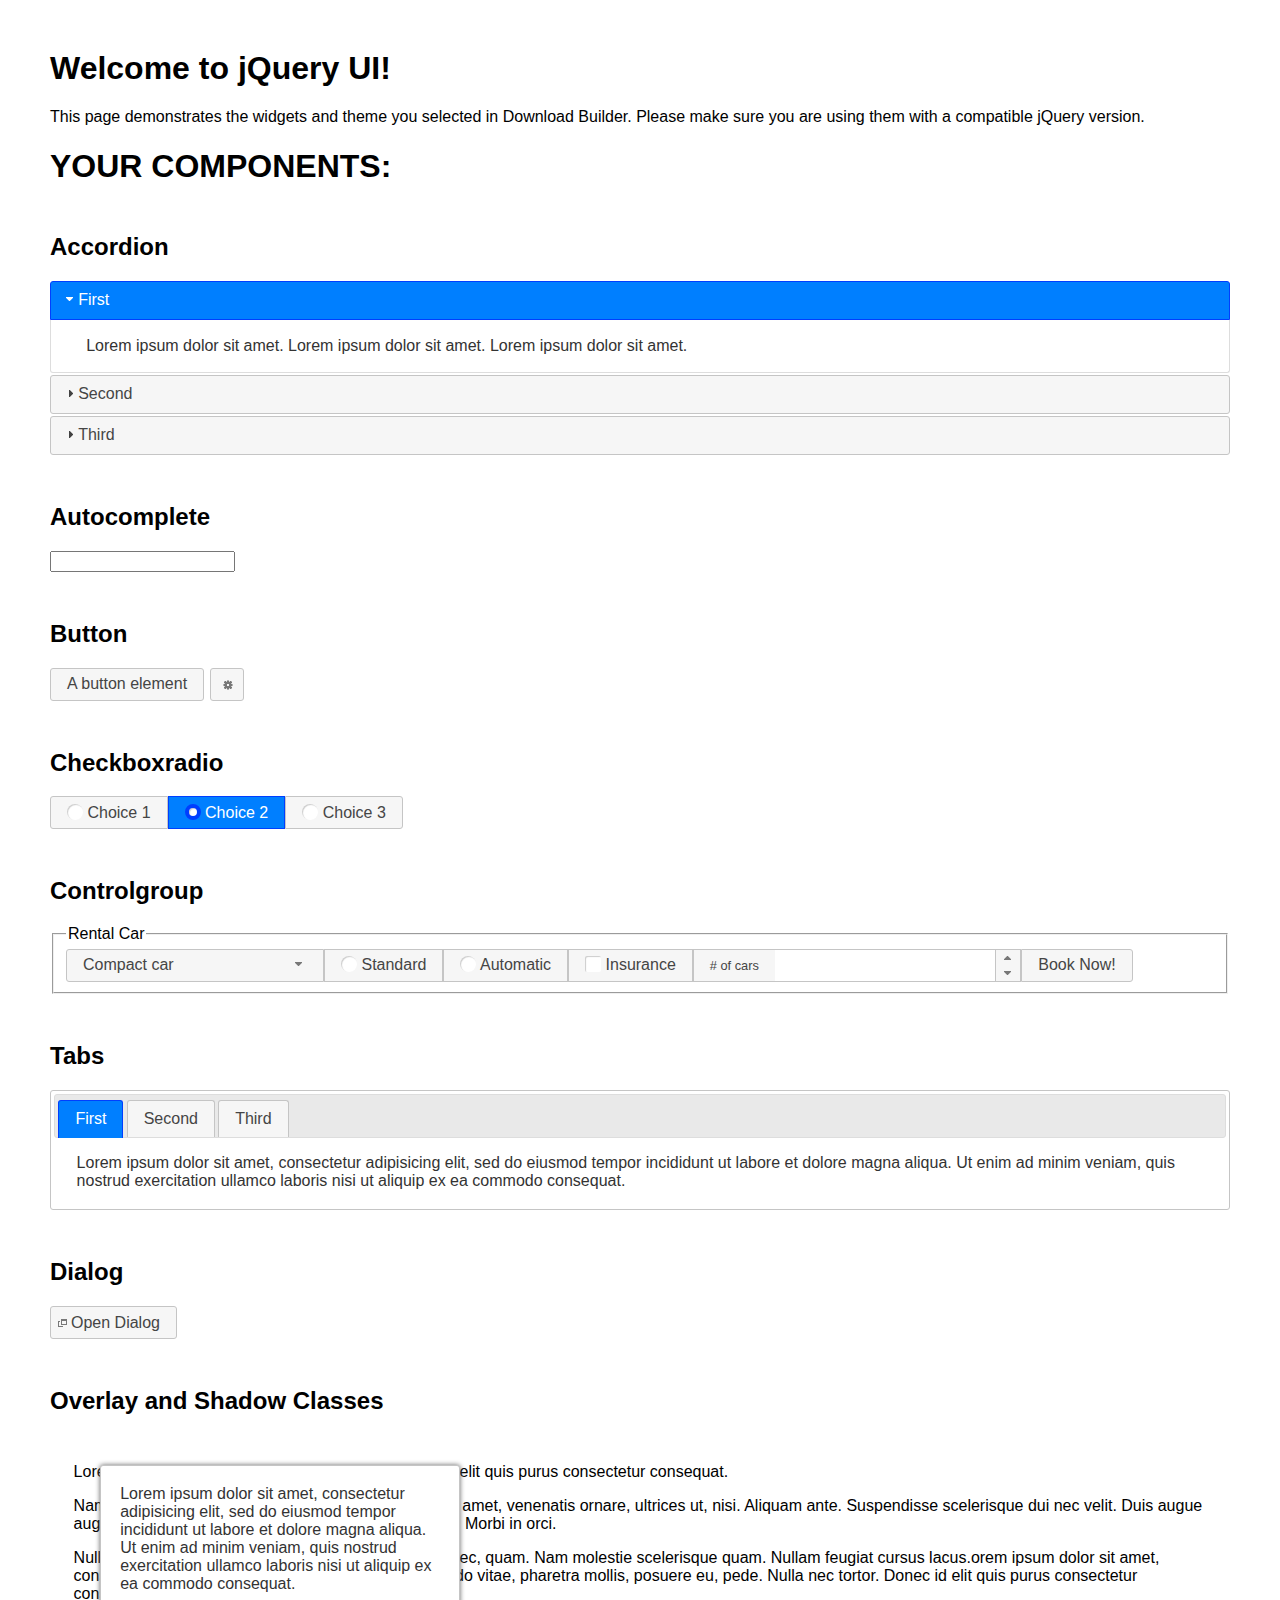
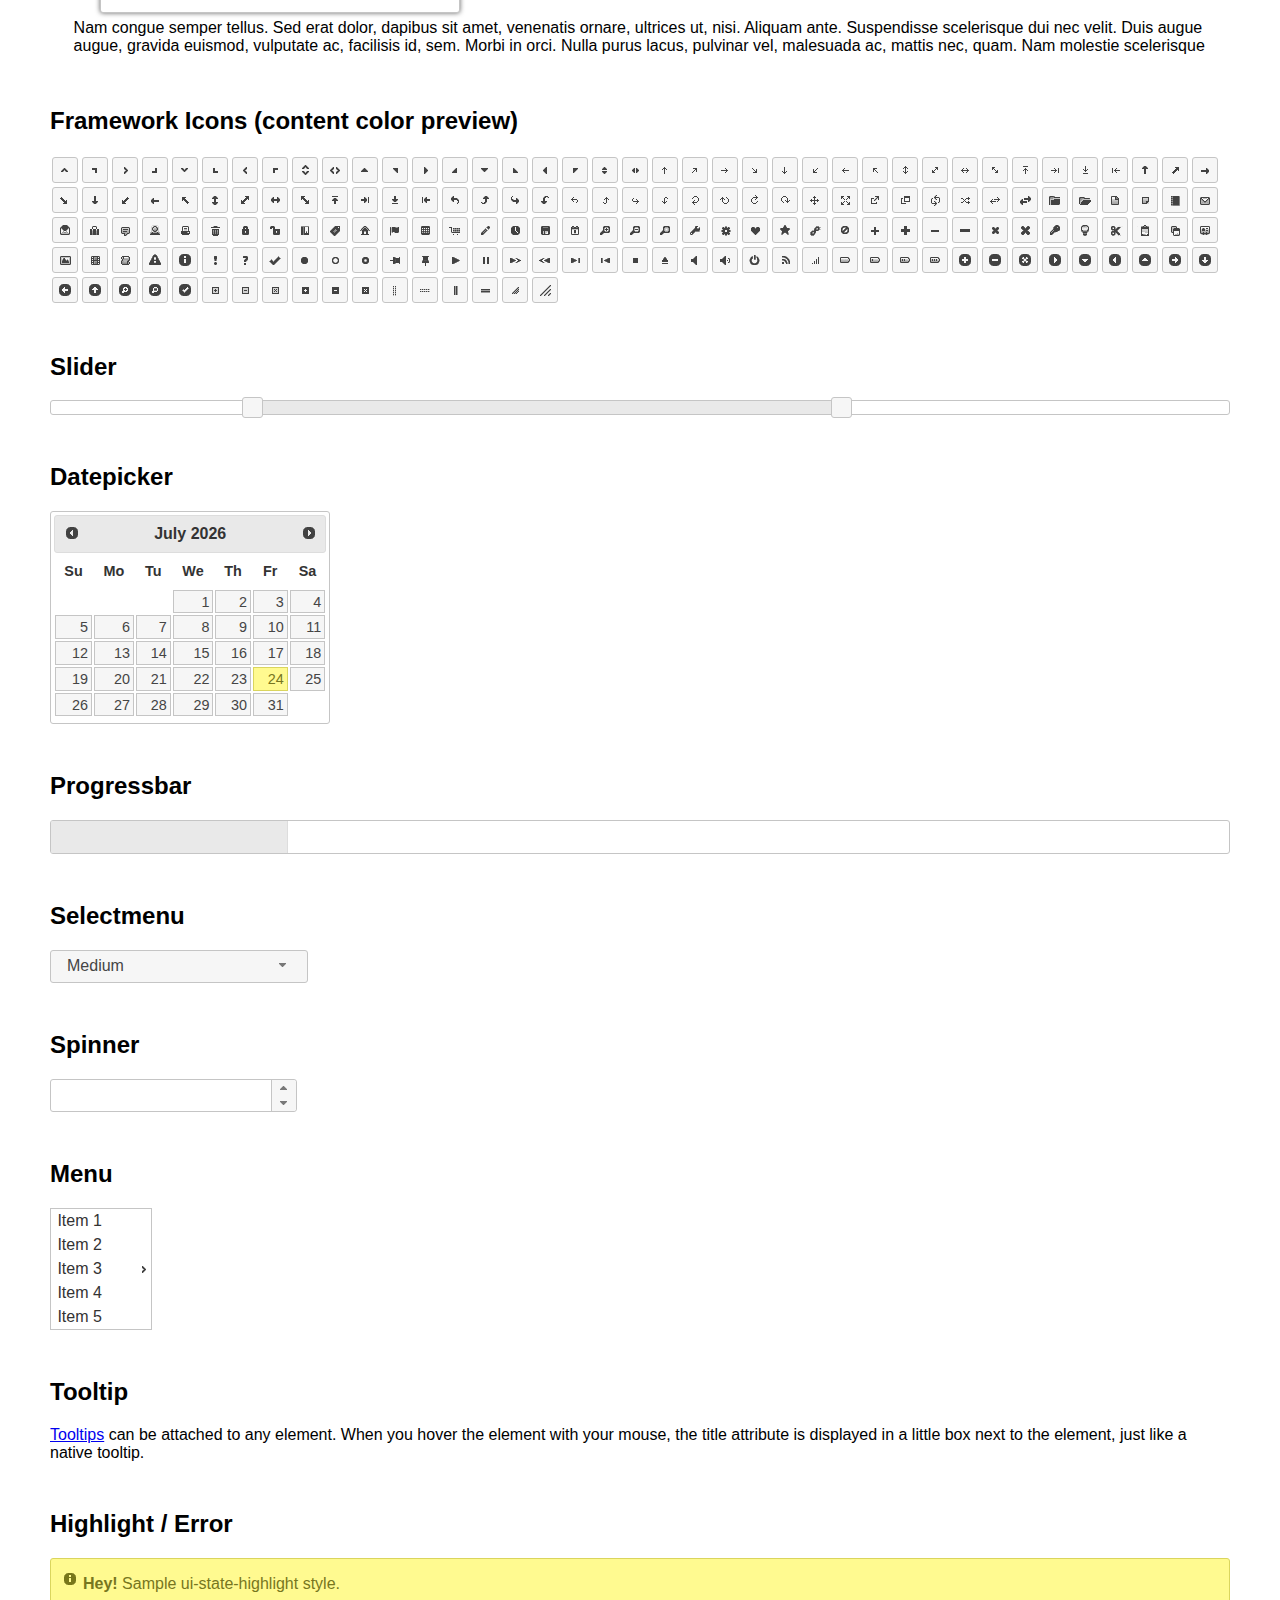
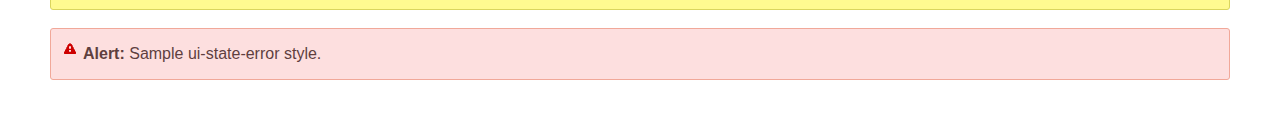
<file: static/index.html>
<!doctype html>
<html lang="us">
<head>
	<meta charset="utf-8">
	<title>jQuery UI Example Page</title>
	<link href="jquery-ui.css" rel="stylesheet">
	<style>
	body{
		font-family: "Trebuchet MS", sans-serif;
		margin: 50px;
	}
	.demoHeaders {
		margin-top: 2em;
	}
	#dialog-link {
		padding: .4em 1em .4em 20px;
		text-decoration: none;
		position: relative;
	}
	#dialog-link span.ui-icon {
		margin: 0 5px 0 0;
		position: absolute;
		left: .2em;
		top: 50%;
		margin-top: -8px;
	}
	#icons {
		margin: 0;
		padding: 0;
	}
	#icons li {
		margin: 2px;
		position: relative;
		padding: 4px 0;
		cursor: pointer;
		float: left;
		list-style: none;
	}
	#icons span.ui-icon {
		float: left;
		margin: 0 4px;
	}
	.fakewindowcontain .ui-widget-overlay {
		position: absolute;
	}
	select {
		width: 200px;
	}
	</style>
</head>
<body>

<h1>Welcome to jQuery UI!</h1>

<div class="ui-widget">
	<p>This page demonstrates the widgets and theme you selected in Download Builder. Please make sure you are using them with a compatible jQuery version.</p>
</div>

<h1>YOUR COMPONENTS:</h1>

<!-- Accordion -->
<h2 class="demoHeaders">Accordion</h2>
<div id="accordion">
	<h3>First</h3>
	<div>Lorem ipsum dolor sit amet. Lorem ipsum dolor sit amet. Lorem ipsum dolor sit amet.</div>
	<h3>Second</h3>
	<div>Phasellus mattis tincidunt nibh.</div>
	<h3>Third</h3>
	<div>Nam dui erat, auctor a, dignissim quis.</div>
</div>

<!-- Autocomplete -->
<h2 class="demoHeaders">Autocomplete</h2>
<div>
	<input id="autocomplete" title="type &quot;a&quot;">
</div>

<!-- Button -->
<h2 class="demoHeaders">Button</h2>
<button id="button">A button element</button>
<button id="button-icon">An icon-only button</button>

<!-- Checkboxradio -->
<h2 class="demoHeaders">Checkboxradio</h2>
<form style="margin-top: 1em;">
	<div id="radioset">
		<input type="radio" id="radio1" name="radio"><label for="radio1">Choice 1</label>
		<input type="radio" id="radio2" name="radio" checked="checked"><label for="radio2">Choice 2</label>
		<input type="radio" id="radio3" name="radio"><label for="radio3">Choice 3</label>
	</div>
</form>

<!-- Controlgroup -->
<h2 class="demoHeaders">Controlgroup</h2>
<fieldset>
	<legend>Rental Car</legend>
	<div id="controlgroup">
		<select id="car-type">
			<option>Compact car</option>
			<option>Midsize car</option>
			<option>Full size car</option>
			<option>SUV</option>
			<option>Luxury</option>
			<option>Truck</option>
			<option>Van</option>
		</select>
		<label for="transmission-standard">Standard</label>
		<input type="radio" name="transmission" id="transmission-standard">
		<label for="transmission-automatic">Automatic</label>
		<input type="radio" name="transmission" id="transmission-automatic">
		<label for="insurance">Insurance</label>
		<input type="checkbox" name="insurance" id="insurance">
		<label for="horizontal-spinner" class="ui-controlgroup-label"># of cars</label>
		<input id="horizontal-spinner" class="ui-spinner-input">
		<button>Book Now!</button>
	</div>
</fieldset>

<!-- Tabs -->
<h2 class="demoHeaders">Tabs</h2>
<div id="tabs">
	<ul>
		<li><a href="#tabs-1">First</a></li>
		<li><a href="#tabs-2">Second</a></li>
		<li><a href="#tabs-3">Third</a></li>
	</ul>
	<div id="tabs-1">Lorem ipsum dolor sit amet, consectetur adipisicing elit, sed do eiusmod tempor incididunt ut labore et dolore magna aliqua. Ut enim ad minim veniam, quis nostrud exercitation ullamco laboris nisi ut aliquip ex ea commodo consequat.</div>
	<div id="tabs-2">Phasellus mattis tincidunt nibh. Cras orci urna, blandit id, pretium vel, aliquet ornare, felis. Maecenas scelerisque sem non nisl. Fusce sed lorem in enim dictum bibendum.</div>
	<div id="tabs-3">Nam dui erat, auctor a, dignissim quis, sollicitudin eu, felis. Pellentesque nisi urna, interdum eget, sagittis et, consequat vestibulum, lacus. Mauris porttitor ullamcorper augue.</div>
</div>

<h2 class="demoHeaders">Dialog</h2>
<p>
	<button id="dialog-link" class="ui-button ui-corner-all ui-widget">
		<span class="ui-icon ui-icon-newwin"></span>Open Dialog
	</button>
</p>

<h2 class="demoHeaders">Overlay and Shadow Classes</h2>
<div style="position: relative; width: 96%; height: 200px; padding:1% 2%; overflow:hidden;" class="fakewindowcontain">
	<p>Lorem ipsum dolor sit amet,  Nulla nec tortor. Donec id elit quis purus consectetur consequat. </p><p>Nam congue semper tellus. Sed erat dolor, dapibus sit amet, venenatis ornare, ultrices ut, nisi. Aliquam ante. Suspendisse scelerisque dui nec velit. Duis augue augue, gravida euismod, vulputate ac, facilisis id, sem. Morbi in orci. </p><p>Nulla purus lacus, pulvinar vel, malesuada ac, mattis nec, quam. Nam molestie scelerisque quam. Nullam feugiat cursus lacus.orem ipsum dolor sit amet, consectetur adipiscing elit. Donec libero risus, commodo vitae, pharetra mollis, posuere eu, pede. Nulla nec tortor. Donec id elit quis purus consectetur consequat. </p><p>Nam congue semper tellus. Sed erat dolor, dapibus sit amet, venenatis ornare, ultrices ut, nisi. Aliquam ante. Suspendisse scelerisque dui nec velit. Duis augue augue, gravida euismod, vulputate ac, facilisis id, sem. Morbi in orci. Nulla purus lacus, pulvinar vel, malesuada ac, mattis nec, quam. Nam molestie scelerisque quam. </p><p>Nullam feugiat cursus lacus.orem ipsum dolor sit amet, consectetur adipiscing elit. Donec libero risus, commodo vitae, pharetra mollis, posuere eu, pede. Nulla nec tortor. Donec id elit quis purus consectetur consequat. Nam congue semper tellus. Sed erat dolor, dapibus sit amet, venenatis ornare, ultrices ut, nisi. Aliquam ante. </p><p>Suspendisse scelerisque dui nec velit. Duis augue augue, gravida euismod, vulputate ac, facilisis id, sem. Morbi in orci. Nulla purus lacus, pulvinar vel, malesuada ac, mattis nec, quam. Nam molestie scelerisque quam. Nullam feugiat cursus lacus.orem ipsum dolor sit amet, consectetur adipiscing elit. Donec libero risus, commodo vitae, pharetra mollis, posuere eu, pede. Nulla nec tortor. Donec id elit quis purus consectetur consequat. Nam congue semper tellus. Sed erat dolor, dapibus sit amet, venenatis ornare, ultrices ut, nisi. </p>

	<!-- ui-dialog -->
	<div class="ui-widget-overlay ui-front"></div>
	<div style="position: absolute; width: 320px; left: 50px; top: 30px; padding: 1.2em" class="ui-widget ui-front ui-widget-content ui-corner-all ui-widget-shadow">
		Lorem ipsum dolor sit amet, consectetur adipisicing elit, sed do eiusmod tempor incididunt ut labore et dolore magna aliqua. Ut enim ad minim veniam, quis nostrud exercitation ullamco laboris nisi ut aliquip ex ea commodo consequat.
	</div>

</div>

<!-- ui-dialog -->
<div id="dialog" title="Dialog Title">
	<p>Lorem ipsum dolor sit amet, consectetur adipisicing elit, sed do eiusmod tempor incididunt ut labore et dolore magna aliqua. Ut enim ad minim veniam, quis nostrud exercitation ullamco laboris nisi ut aliquip ex ea commodo consequat.</p>
</div>


<h2 class="demoHeaders">Framework Icons (content color preview)</h2>
<ul id="icons" class="ui-widget ui-helper-clearfix">
	<li class="ui-state-default ui-corner-all" title=".ui-icon-caret-1-n"><span class="ui-icon ui-icon-caret-1-n"></span></li>
	<li class="ui-state-default ui-corner-all" title=".ui-icon-caret-1-ne"><span class="ui-icon ui-icon-caret-1-ne"></span></li>
	<li class="ui-state-default ui-corner-all" title=".ui-icon-caret-1-e"><span class="ui-icon ui-icon-caret-1-e"></span></li>
	<li class="ui-state-default ui-corner-all" title=".ui-icon-caret-1-se"><span class="ui-icon ui-icon-caret-1-se"></span></li>
	<li class="ui-state-default ui-corner-all" title=".ui-icon-caret-1-s"><span class="ui-icon ui-icon-caret-1-s"></span></li>
	<li class="ui-state-default ui-corner-all" title=".ui-icon-caret-1-sw"><span class="ui-icon ui-icon-caret-1-sw"></span></li>
	<li class="ui-state-default ui-corner-all" title=".ui-icon-caret-1-w"><span class="ui-icon ui-icon-caret-1-w"></span></li>
	<li class="ui-state-default ui-corner-all" title=".ui-icon-caret-1-nw"><span class="ui-icon ui-icon-caret-1-nw"></span></li>
	<li class="ui-state-default ui-corner-all" title=".ui-icon-caret-2-n-s"><span class="ui-icon ui-icon-caret-2-n-s"></span></li>
	<li class="ui-state-default ui-corner-all" title=".ui-icon-caret-2-e-w"><span class="ui-icon ui-icon-caret-2-e-w"></span></li>
	<li class="ui-state-default ui-corner-all" title=".ui-icon-triangle-1-n"><span class="ui-icon ui-icon-triangle-1-n"></span></li>
	<li class="ui-state-default ui-corner-all" title=".ui-icon-triangle-1-ne"><span class="ui-icon ui-icon-triangle-1-ne"></span></li>
	<li class="ui-state-default ui-corner-all" title=".ui-icon-triangle-1-e"><span class="ui-icon ui-icon-triangle-1-e"></span></li>
	<li class="ui-state-default ui-corner-all" title=".ui-icon-triangle-1-se"><span class="ui-icon ui-icon-triangle-1-se"></span></li>
	<li class="ui-state-default ui-corner-all" title=".ui-icon-triangle-1-s"><span class="ui-icon ui-icon-triangle-1-s"></span></li>
	<li class="ui-state-default ui-corner-all" title=".ui-icon-triangle-1-sw"><span class="ui-icon ui-icon-triangle-1-sw"></span></li>
	<li class="ui-state-default ui-corner-all" title=".ui-icon-triangle-1-w"><span class="ui-icon ui-icon-triangle-1-w"></span></li>
	<li class="ui-state-default ui-corner-all" title=".ui-icon-triangle-1-nw"><span class="ui-icon ui-icon-triangle-1-nw"></span></li>
	<li class="ui-state-default ui-corner-all" title=".ui-icon-triangle-2-n-s"><span class="ui-icon ui-icon-triangle-2-n-s"></span></li>
	<li class="ui-state-default ui-corner-all" title=".ui-icon-triangle-2-e-w"><span class="ui-icon ui-icon-triangle-2-e-w"></span></li>
	<li class="ui-state-default ui-corner-all" title=".ui-icon-arrow-1-n"><span class="ui-icon ui-icon-arrow-1-n"></span></li>
	<li class="ui-state-default ui-corner-all" title=".ui-icon-arrow-1-ne"><span class="ui-icon ui-icon-arrow-1-ne"></span></li>
	<li class="ui-state-default ui-corner-all" title=".ui-icon-arrow-1-e"><span class="ui-icon ui-icon-arrow-1-e"></span></li>
	<li class="ui-state-default ui-corner-all" title=".ui-icon-arrow-1-se"><span class="ui-icon ui-icon-arrow-1-se"></span></li>
	<li class="ui-state-default ui-corner-all" title=".ui-icon-arrow-1-s"><span class="ui-icon ui-icon-arrow-1-s"></span></li>
	<li class="ui-state-default ui-corner-all" title=".ui-icon-arrow-1-sw"><span class="ui-icon ui-icon-arrow-1-sw"></span></li>
	<li class="ui-state-default ui-corner-all" title=".ui-icon-arrow-1-w"><span class="ui-icon ui-icon-arrow-1-w"></span></li>
	<li class="ui-state-default ui-corner-all" title=".ui-icon-arrow-1-nw"><span class="ui-icon ui-icon-arrow-1-nw"></span></li>
	<li class="ui-state-default ui-corner-all" title=".ui-icon-arrow-2-n-s"><span class="ui-icon ui-icon-arrow-2-n-s"></span></li>
	<li class="ui-state-default ui-corner-all" title=".ui-icon-arrow-2-ne-sw"><span class="ui-icon ui-icon-arrow-2-ne-sw"></span></li>
	<li class="ui-state-default ui-corner-all" title=".ui-icon-arrow-2-e-w"><span class="ui-icon ui-icon-arrow-2-e-w"></span></li>
	<li class="ui-state-default ui-corner-all" title=".ui-icon-arrow-2-se-nw"><span class="ui-icon ui-icon-arrow-2-se-nw"></span></li>
	<li class="ui-state-default ui-corner-all" title=".ui-icon-arrowstop-1-n"><span class="ui-icon ui-icon-arrowstop-1-n"></span></li>
	<li class="ui-state-default ui-corner-all" title=".ui-icon-arrowstop-1-e"><span class="ui-icon ui-icon-arrowstop-1-e"></span></li>
	<li class="ui-state-default ui-corner-all" title=".ui-icon-arrowstop-1-s"><span class="ui-icon ui-icon-arrowstop-1-s"></span></li>
	<li class="ui-state-default ui-corner-all" title=".ui-icon-arrowstop-1-w"><span class="ui-icon ui-icon-arrowstop-1-w"></span></li>
	<li class="ui-state-default ui-corner-all" title=".ui-icon-arrowthick-1-n"><span class="ui-icon ui-icon-arrowthick-1-n"></span></li>
	<li class="ui-state-default ui-corner-all" title=".ui-icon-arrowthick-1-ne"><span class="ui-icon ui-icon-arrowthick-1-ne"></span></li>
	<li class="ui-state-default ui-corner-all" title=".ui-icon-arrowthick-1-e"><span class="ui-icon ui-icon-arrowthick-1-e"></span></li>
	<li class="ui-state-default ui-corner-all" title=".ui-icon-arrowthick-1-se"><span class="ui-icon ui-icon-arrowthick-1-se"></span></li>
	<li class="ui-state-default ui-corner-all" title=".ui-icon-arrowthick-1-s"><span class="ui-icon ui-icon-arrowthick-1-s"></span></li>
	<li class="ui-state-default ui-corner-all" title=".ui-icon-arrowthick-1-sw"><span class="ui-icon ui-icon-arrowthick-1-sw"></span></li>
	<li class="ui-state-default ui-corner-all" title=".ui-icon-arrowthick-1-w"><span class="ui-icon ui-icon-arrowthick-1-w"></span></li>
	<li class="ui-state-default ui-corner-all" title=".ui-icon-arrowthick-1-nw"><span class="ui-icon ui-icon-arrowthick-1-nw"></span></li>
	<li class="ui-state-default ui-corner-all" title=".ui-icon-arrowthick-2-n-s"><span class="ui-icon ui-icon-arrowthick-2-n-s"></span></li>
	<li class="ui-state-default ui-corner-all" title=".ui-icon-arrowthick-2-ne-sw"><span class="ui-icon ui-icon-arrowthick-2-ne-sw"></span></li>
	<li class="ui-state-default ui-corner-all" title=".ui-icon-arrowthick-2-e-w"><span class="ui-icon ui-icon-arrowthick-2-e-w"></span></li>
	<li class="ui-state-default ui-corner-all" title=".ui-icon-arrowthick-2-se-nw"><span class="ui-icon ui-icon-arrowthick-2-se-nw"></span></li>
	<li class="ui-state-default ui-corner-all" title=".ui-icon-arrowthickstop-1-n"><span class="ui-icon ui-icon-arrowthickstop-1-n"></span></li>
	<li class="ui-state-default ui-corner-all" title=".ui-icon-arrowthickstop-1-e"><span class="ui-icon ui-icon-arrowthickstop-1-e"></span></li>
	<li class="ui-state-default ui-corner-all" title=".ui-icon-arrowthickstop-1-s"><span class="ui-icon ui-icon-arrowthickstop-1-s"></span></li>
	<li class="ui-state-default ui-corner-all" title=".ui-icon-arrowthickstop-1-w"><span class="ui-icon ui-icon-arrowthickstop-1-w"></span></li>
	<li class="ui-state-default ui-corner-all" title=".ui-icon-arrowreturnthick-1-w"><span class="ui-icon ui-icon-arrowreturnthick-1-w"></span></li>
	<li class="ui-state-default ui-corner-all" title=".ui-icon-arrowreturnthick-1-n"><span class="ui-icon ui-icon-arrowreturnthick-1-n"></span></li>
	<li class="ui-state-default ui-corner-all" title=".ui-icon-arrowreturnthick-1-e"><span class="ui-icon ui-icon-arrowreturnthick-1-e"></span></li>
	<li class="ui-state-default ui-corner-all" title=".ui-icon-arrowreturnthick-1-s"><span class="ui-icon ui-icon-arrowreturnthick-1-s"></span></li>
	<li class="ui-state-default ui-corner-all" title=".ui-icon-arrowreturn-1-w"><span class="ui-icon ui-icon-arrowreturn-1-w"></span></li>
	<li class="ui-state-default ui-corner-all" title=".ui-icon-arrowreturn-1-n"><span class="ui-icon ui-icon-arrowreturn-1-n"></span></li>
	<li class="ui-state-default ui-corner-all" title=".ui-icon-arrowreturn-1-e"><span class="ui-icon ui-icon-arrowreturn-1-e"></span></li>
	<li class="ui-state-default ui-corner-all" title=".ui-icon-arrowreturn-1-s"><span class="ui-icon ui-icon-arrowreturn-1-s"></span></li>
	<li class="ui-state-default ui-corner-all" title=".ui-icon-arrowrefresh-1-w"><span class="ui-icon ui-icon-arrowrefresh-1-w"></span></li>
	<li class="ui-state-default ui-corner-all" title=".ui-icon-arrowrefresh-1-n"><span class="ui-icon ui-icon-arrowrefresh-1-n"></span></li>
	<li class="ui-state-default ui-corner-all" title=".ui-icon-arrowrefresh-1-e"><span class="ui-icon ui-icon-arrowrefresh-1-e"></span></li>
	<li class="ui-state-default ui-corner-all" title=".ui-icon-arrowrefresh-1-s"><span class="ui-icon ui-icon-arrowrefresh-1-s"></span></li>
	<li class="ui-state-default ui-corner-all" title=".ui-icon-arrow-4"><span class="ui-icon ui-icon-arrow-4"></span></li>
	<li class="ui-state-default ui-corner-all" title=".ui-icon-arrow-4-diag"><span class="ui-icon ui-icon-arrow-4-diag"></span></li>
	<li class="ui-state-default ui-corner-all" title=".ui-icon-extlink"><span class="ui-icon ui-icon-extlink"></span></li>
	<li class="ui-state-default ui-corner-all" title=".ui-icon-newwin"><span class="ui-icon ui-icon-newwin"></span></li>
	<li class="ui-state-default ui-corner-all" title=".ui-icon-refresh"><span class="ui-icon ui-icon-refresh"></span></li>
	<li class="ui-state-default ui-corner-all" title=".ui-icon-shuffle"><span class="ui-icon ui-icon-shuffle"></span></li>
	<li class="ui-state-default ui-corner-all" title=".ui-icon-transfer-e-w"><span class="ui-icon ui-icon-transfer-e-w"></span></li>
	<li class="ui-state-default ui-corner-all" title=".ui-icon-transferthick-e-w"><span class="ui-icon ui-icon-transferthick-e-w"></span></li>
	<li class="ui-state-default ui-corner-all" title=".ui-icon-folder-collapsed"><span class="ui-icon ui-icon-folder-collapsed"></span></li>
	<li class="ui-state-default ui-corner-all" title=".ui-icon-folder-open"><span class="ui-icon ui-icon-folder-open"></span></li>
	<li class="ui-state-default ui-corner-all" title=".ui-icon-document"><span class="ui-icon ui-icon-document"></span></li>
	<li class="ui-state-default ui-corner-all" title=".ui-icon-document-b"><span class="ui-icon ui-icon-document-b"></span></li>
	<li class="ui-state-default ui-corner-all" title=".ui-icon-note"><span class="ui-icon ui-icon-note"></span></li>
	<li class="ui-state-default ui-corner-all" title=".ui-icon-mail-closed"><span class="ui-icon ui-icon-mail-closed"></span></li>
	<li class="ui-state-default ui-corner-all" title=".ui-icon-mail-open"><span class="ui-icon ui-icon-mail-open"></span></li>
	<li class="ui-state-default ui-corner-all" title=".ui-icon-suitcase"><span class="ui-icon ui-icon-suitcase"></span></li>
	<li class="ui-state-default ui-corner-all" title=".ui-icon-comment"><span class="ui-icon ui-icon-comment"></span></li>
	<li class="ui-state-default ui-corner-all" title=".ui-icon-person"><span class="ui-icon ui-icon-person"></span></li>
	<li class="ui-state-default ui-corner-all" title=".ui-icon-print"><span class="ui-icon ui-icon-print"></span></li>
	<li class="ui-state-default ui-corner-all" title=".ui-icon-trash"><span class="ui-icon ui-icon-trash"></span></li>
	<li class="ui-state-default ui-corner-all" title=".ui-icon-locked"><span class="ui-icon ui-icon-locked"></span></li>
	<li class="ui-state-default ui-corner-all" title=".ui-icon-unlocked"><span class="ui-icon ui-icon-unlocked"></span></li>
	<li class="ui-state-default ui-corner-all" title=".ui-icon-bookmark"><span class="ui-icon ui-icon-bookmark"></span></li>
	<li class="ui-state-default ui-corner-all" title=".ui-icon-tag"><span class="ui-icon ui-icon-tag"></span></li>
	<li class="ui-state-default ui-corner-all" title=".ui-icon-home"><span class="ui-icon ui-icon-home"></span></li>
	<li class="ui-state-default ui-corner-all" title=".ui-icon-flag"><span class="ui-icon ui-icon-flag"></span></li>
	<li class="ui-state-default ui-corner-all" title=".ui-icon-calculator"><span class="ui-icon ui-icon-calculator"></span></li>
	<li class="ui-state-default ui-corner-all" title=".ui-icon-cart"><span class="ui-icon ui-icon-cart"></span></li>
	<li class="ui-state-default ui-corner-all" title=".ui-icon-pencil"><span class="ui-icon ui-icon-pencil"></span></li>
	<li class="ui-state-default ui-corner-all" title=".ui-icon-clock"><span class="ui-icon ui-icon-clock"></span></li>
	<li class="ui-state-default ui-corner-all" title=".ui-icon-disk"><span class="ui-icon ui-icon-disk"></span></li>
	<li class="ui-state-default ui-corner-all" title=".ui-icon-calendar"><span class="ui-icon ui-icon-calendar"></span></li>
	<li class="ui-state-default ui-corner-all" title=".ui-icon-zoomin"><span class="ui-icon ui-icon-zoomin"></span></li>
	<li class="ui-state-default ui-corner-all" title=".ui-icon-zoomout"><span class="ui-icon ui-icon-zoomout"></span></li>
	<li class="ui-state-default ui-corner-all" title=".ui-icon-search"><span class="ui-icon ui-icon-search"></span></li>
	<li class="ui-state-default ui-corner-all" title=".ui-icon-wrench"><span class="ui-icon ui-icon-wrench"></span></li>
	<li class="ui-state-default ui-corner-all" title=".ui-icon-gear"><span class="ui-icon ui-icon-gear"></span></li>
	<li class="ui-state-default ui-corner-all" title=".ui-icon-heart"><span class="ui-icon ui-icon-heart"></span></li>
	<li class="ui-state-default ui-corner-all" title=".ui-icon-star"><span class="ui-icon ui-icon-star"></span></li>
	<li class="ui-state-default ui-corner-all" title=".ui-icon-link"><span class="ui-icon ui-icon-link"></span></li>
	<li class="ui-state-default ui-corner-all" title=".ui-icon-cancel"><span class="ui-icon ui-icon-cancel"></span></li>
	<li class="ui-state-default ui-corner-all" title=".ui-icon-plus"><span class="ui-icon ui-icon-plus"></span></li>
	<li class="ui-state-default ui-corner-all" title=".ui-icon-plusthick"><span class="ui-icon ui-icon-plusthick"></span></li>
	<li class="ui-state-default ui-corner-all" title=".ui-icon-minus"><span class="ui-icon ui-icon-minus"></span></li>
	<li class="ui-state-default ui-corner-all" title=".ui-icon-minusthick"><span class="ui-icon ui-icon-minusthick"></span></li>
	<li class="ui-state-default ui-corner-all" title=".ui-icon-close"><span class="ui-icon ui-icon-close"></span></li>
	<li class="ui-state-default ui-corner-all" title=".ui-icon-closethick"><span class="ui-icon ui-icon-closethick"></span></li>
	<li class="ui-state-default ui-corner-all" title=".ui-icon-key"><span class="ui-icon ui-icon-key"></span></li>
	<li class="ui-state-default ui-corner-all" title=".ui-icon-lightbulb"><span class="ui-icon ui-icon-lightbulb"></span></li>
	<li class="ui-state-default ui-corner-all" title=".ui-icon-scissors"><span class="ui-icon ui-icon-scissors"></span></li>
	<li class="ui-state-default ui-corner-all" title=".ui-icon-clipboard"><span class="ui-icon ui-icon-clipboard"></span></li>
	<li class="ui-state-default ui-corner-all" title=".ui-icon-copy"><span class="ui-icon ui-icon-copy"></span></li>
	<li class="ui-state-default ui-corner-all" title=".ui-icon-contact"><span class="ui-icon ui-icon-contact"></span></li>
	<li class="ui-state-default ui-corner-all" title=".ui-icon-image"><span class="ui-icon ui-icon-image"></span></li>
	<li class="ui-state-default ui-corner-all" title=".ui-icon-video"><span class="ui-icon ui-icon-video"></span></li>
	<li class="ui-state-default ui-corner-all" title=".ui-icon-script"><span class="ui-icon ui-icon-script"></span></li>
	<li class="ui-state-default ui-corner-all" title=".ui-icon-alert"><span class="ui-icon ui-icon-alert"></span></li>
	<li class="ui-state-default ui-corner-all" title=".ui-icon-info"><span class="ui-icon ui-icon-info"></span></li>
	<li class="ui-state-default ui-corner-all" title=".ui-icon-notice"><span class="ui-icon ui-icon-notice"></span></li>
	<li class="ui-state-default ui-corner-all" title=".ui-icon-help"><span class="ui-icon ui-icon-help"></span></li>
	<li class="ui-state-default ui-corner-all" title=".ui-icon-check"><span class="ui-icon ui-icon-check"></span></li>
	<li class="ui-state-default ui-corner-all" title=".ui-icon-bullet"><span class="ui-icon ui-icon-bullet"></span></li>
	<li class="ui-state-default ui-corner-all" title=".ui-icon-radio-off"><span class="ui-icon ui-icon-radio-off"></span></li>
	<li class="ui-state-default ui-corner-all" title=".ui-icon-radio-on"><span class="ui-icon ui-icon-radio-on"></span></li>
	<li class="ui-state-default ui-corner-all" title=".ui-icon-pin-w"><span class="ui-icon ui-icon-pin-w"></span></li>
	<li class="ui-state-default ui-corner-all" title=".ui-icon-pin-s"><span class="ui-icon ui-icon-pin-s"></span></li>
	<li class="ui-state-default ui-corner-all" title=".ui-icon-play"><span class="ui-icon ui-icon-play"></span></li>
	<li class="ui-state-default ui-corner-all" title=".ui-icon-pause"><span class="ui-icon ui-icon-pause"></span></li>
	<li class="ui-state-default ui-corner-all" title=".ui-icon-seek-next"><span class="ui-icon ui-icon-seek-next"></span></li>
	<li class="ui-state-default ui-corner-all" title=".ui-icon-seek-prev"><span class="ui-icon ui-icon-seek-prev"></span></li>
	<li class="ui-state-default ui-corner-all" title=".ui-icon-seek-end"><span class="ui-icon ui-icon-seek-end"></span></li>
	<li class="ui-state-default ui-corner-all" title=".ui-icon-seek-first"><span class="ui-icon ui-icon-seek-first"></span></li>
	<li class="ui-state-default ui-corner-all" title=".ui-icon-stop"><span class="ui-icon ui-icon-stop"></span></li>
	<li class="ui-state-default ui-corner-all" title=".ui-icon-eject"><span class="ui-icon ui-icon-eject"></span></li>
	<li class="ui-state-default ui-corner-all" title=".ui-icon-volume-off"><span class="ui-icon ui-icon-volume-off"></span></li>
	<li class="ui-state-default ui-corner-all" title=".ui-icon-volume-on"><span class="ui-icon ui-icon-volume-on"></span></li>
	<li class="ui-state-default ui-corner-all" title=".ui-icon-power"><span class="ui-icon ui-icon-power"></span></li>
	<li class="ui-state-default ui-corner-all" title=".ui-icon-signal-diag"><span class="ui-icon ui-icon-signal-diag"></span></li>
	<li class="ui-state-default ui-corner-all" title=".ui-icon-signal"><span class="ui-icon ui-icon-signal"></span></li>
	<li class="ui-state-default ui-corner-all" title=".ui-icon-battery-0"><span class="ui-icon ui-icon-battery-0"></span></li>
	<li class="ui-state-default ui-corner-all" title=".ui-icon-battery-1"><span class="ui-icon ui-icon-battery-1"></span></li>
	<li class="ui-state-default ui-corner-all" title=".ui-icon-battery-2"><span class="ui-icon ui-icon-battery-2"></span></li>
	<li class="ui-state-default ui-corner-all" title=".ui-icon-battery-3"><span class="ui-icon ui-icon-battery-3"></span></li>
	<li class="ui-state-default ui-corner-all" title=".ui-icon-circle-plus"><span class="ui-icon ui-icon-circle-plus"></span></li>
	<li class="ui-state-default ui-corner-all" title=".ui-icon-circle-minus"><span class="ui-icon ui-icon-circle-minus"></span></li>
	<li class="ui-state-default ui-corner-all" title=".ui-icon-circle-close"><span class="ui-icon ui-icon-circle-close"></span></li>
	<li class="ui-state-default ui-corner-all" title=".ui-icon-circle-triangle-e"><span class="ui-icon ui-icon-circle-triangle-e"></span></li>
	<li class="ui-state-default ui-corner-all" title=".ui-icon-circle-triangle-s"><span class="ui-icon ui-icon-circle-triangle-s"></span></li>
	<li class="ui-state-default ui-corner-all" title=".ui-icon-circle-triangle-w"><span class="ui-icon ui-icon-circle-triangle-w"></span></li>
	<li class="ui-state-default ui-corner-all" title=".ui-icon-circle-triangle-n"><span class="ui-icon ui-icon-circle-triangle-n"></span></li>
	<li class="ui-state-default ui-corner-all" title=".ui-icon-circle-arrow-e"><span class="ui-icon ui-icon-circle-arrow-e"></span></li>
	<li class="ui-state-default ui-corner-all" title=".ui-icon-circle-arrow-s"><span class="ui-icon ui-icon-circle-arrow-s"></span></li>
	<li class="ui-state-default ui-corner-all" title=".ui-icon-circle-arrow-w"><span class="ui-icon ui-icon-circle-arrow-w"></span></li>
	<li class="ui-state-default ui-corner-all" title=".ui-icon-circle-arrow-n"><span class="ui-icon ui-icon-circle-arrow-n"></span></li>
	<li class="ui-state-default ui-corner-all" title=".ui-icon-circle-zoomin"><span class="ui-icon ui-icon-circle-zoomin"></span></li>
	<li class="ui-state-default ui-corner-all" title=".ui-icon-circle-zoomout"><span class="ui-icon ui-icon-circle-zoomout"></span></li>
	<li class="ui-state-default ui-corner-all" title=".ui-icon-circle-check"><span class="ui-icon ui-icon-circle-check"></span></li>
	<li class="ui-state-default ui-corner-all" title=".ui-icon-circlesmall-plus"><span class="ui-icon ui-icon-circlesmall-plus"></span></li>
	<li class="ui-state-default ui-corner-all" title=".ui-icon-circlesmall-minus"><span class="ui-icon ui-icon-circlesmall-minus"></span></li>
	<li class="ui-state-default ui-corner-all" title=".ui-icon-circlesmall-close"><span class="ui-icon ui-icon-circlesmall-close"></span></li>
	<li class="ui-state-default ui-corner-all" title=".ui-icon-squaresmall-plus"><span class="ui-icon ui-icon-squaresmall-plus"></span></li>
	<li class="ui-state-default ui-corner-all" title=".ui-icon-squaresmall-minus"><span class="ui-icon ui-icon-squaresmall-minus"></span></li>
	<li class="ui-state-default ui-corner-all" title=".ui-icon-squaresmall-close"><span class="ui-icon ui-icon-squaresmall-close"></span></li>
	<li class="ui-state-default ui-corner-all" title=".ui-icon-grip-dotted-vertical"><span class="ui-icon ui-icon-grip-dotted-vertical"></span></li>
	<li class="ui-state-default ui-corner-all" title=".ui-icon-grip-dotted-horizontal"><span class="ui-icon ui-icon-grip-dotted-horizontal"></span></li>
	<li class="ui-state-default ui-corner-all" title=".ui-icon-grip-solid-vertical"><span class="ui-icon ui-icon-grip-solid-vertical"></span></li>
	<li class="ui-state-default ui-corner-all" title=".ui-icon-grip-solid-horizontal"><span class="ui-icon ui-icon-grip-solid-horizontal"></span></li>
	<li class="ui-state-default ui-corner-all" title=".ui-icon-gripsmall-diagonal-se"><span class="ui-icon ui-icon-gripsmall-diagonal-se"></span></li>
	<li class="ui-state-default ui-corner-all" title=".ui-icon-grip-diagonal-se"><span class="ui-icon ui-icon-grip-diagonal-se"></span></li>
</ul>

<!-- Slider -->
<h2 class="demoHeaders">Slider</h2>
<div id="slider"></div>

<!-- Datepicker -->
<h2 class="demoHeaders">Datepicker</h2>
<div id="datepicker"></div>

<!-- Progressbar -->
<h2 class="demoHeaders">Progressbar</h2>
<div id="progressbar"></div>

<!-- Progressbar -->
<h2 class="demoHeaders">Selectmenu</h2>
<select id="selectmenu">
	<option>Slower</option>
	<option>Slow</option>
	<option selected="selected">Medium</option>
	<option>Fast</option>
	<option>Faster</option>
</select>

<!-- Spinner -->
<h2 class="demoHeaders">Spinner</h2>
<input id="spinner">

<!-- Menu -->
<h2 class="demoHeaders">Menu</h2>
<ul style="width:100px;" id="menu">
	<li><div>Item 1</div></li>
	<li><div>Item 2</div></li>
	<li><div>Item 3</div>
		<ul>
			<li><div>Item 3-1</div></li>
			<li><div>Item 3-2</div></li>
			<li><div>Item 3-3</div></li>
			<li><div>Item 3-4</div></li>
			<li><div>Item 3-5</div></li>
		</ul>
	</li>
	<li><div>Item 4</div></li>
	<li><div>Item 5</div></li>
</ul>

<!-- Tooltip -->
<h2 class="demoHeaders">Tooltip</h2>
<p id="tooltip">
	<a href="#" title="That&apos;s what this widget is">Tooltips</a> can be attached to any element. When you hover
the element with your mouse, the title attribute is displayed in a little box next to the element, just like a native tooltip.
</p>

<!-- Highlight / Error -->
<h2 class="demoHeaders">Highlight / Error</h2>
<div class="ui-widget">
	<div class="ui-state-highlight ui-corner-all" style="margin-top: 20px; padding: 0 .7em;">
		<p><span class="ui-icon ui-icon-info" style="float: left; margin-right: .3em;"></span>
		<strong>Hey!</strong> Sample ui-state-highlight style.</p>
	</div>
</div>
<br>
<div class="ui-widget">
	<div class="ui-state-error ui-corner-all" style="padding: 0 .7em;">
		<p><span class="ui-icon ui-icon-alert" style="float: left; margin-right: .3em;"></span>
		<strong>Alert:</strong> Sample ui-state-error style.</p>
	</div>
</div>

<script src="external/jquery/jquery.js"></script>
<script src="jquery-ui.js"></script>
<script>
$( "#accordion" ).accordion();

var availableTags = [
	"ActionScript",
	"AppleScript",
	"Asp",
	"BASIC",
	"C",
	"C++",
	"Clojure",
	"COBOL",
	"ColdFusion",
	"Erlang",
	"Fortran",
	"Groovy",
	"Haskell",
	"Java",
	"JavaScript",
	"Lisp",
	"Perl",
	"PHP",
	"Python",
	"Ruby",
	"Scala",
	"Scheme"
];
$( "#autocomplete" ).autocomplete({
	source: availableTags
});

$( "#button" ).button();
$( "#button-icon" ).button({
	icon: "ui-icon-gear",
	showLabel: false
});

$( "#radioset" ).buttonset();

$( "#controlgroup" ).controlgroup();

$( "#tabs" ).tabs();

$( "#dialog" ).dialog({
	autoOpen: false,
	width: 400,
	buttons: [
		{
			text: "Ok",
			click: function() {
				$( this ).dialog( "close" );
			}
		},
		{
			text: "Cancel",
			click: function() {
				$( this ).dialog( "close" );
			}
		}
	]
});

// Link to open the dialog
$( "#dialog-link" ).click(function( event ) {
	$( "#dialog" ).dialog( "open" );
	event.preventDefault();
});

$( "#datepicker" ).datepicker({
	inline: true
});

$( "#slider" ).slider({
	range: true,
	values: [ 17, 67 ]
});

$( "#progressbar" ).progressbar({
	value: 20
});

$( "#spinner" ).spinner();

$( "#menu" ).menu();

$( "#tooltip" ).tooltip();

$( "#selectmenu" ).selectmenu();

// Hover states on the static widgets
$( "#dialog-link, #icons li" ).hover(
	function() {
		$( this ).addClass( "ui-state-hover" );
	},
	function() {
		$( this ).removeClass( "ui-state-hover" );
	}
);
</script>
</body>
</html>
</file>
